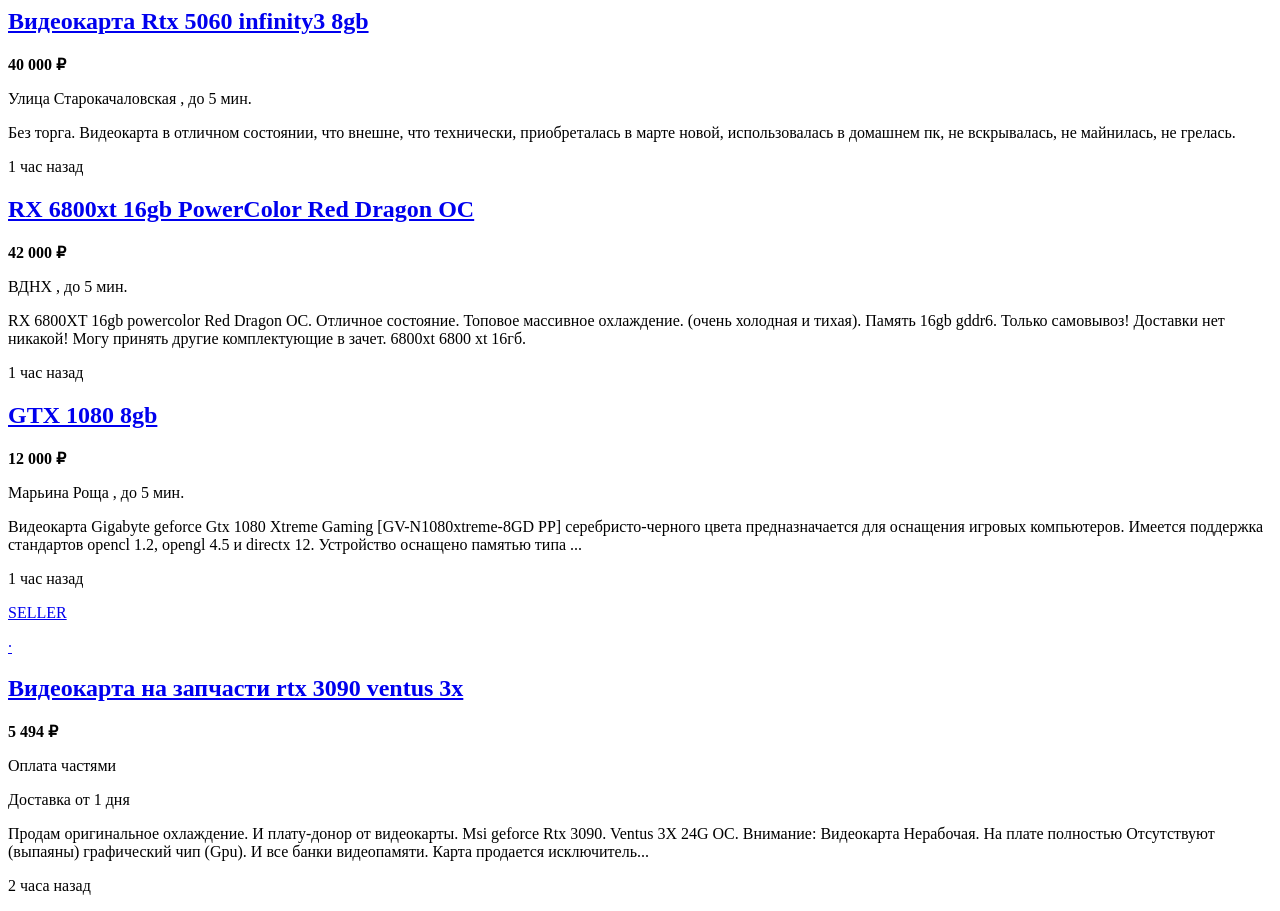
<file: tests/fixtures/avito_search_2026-10.html>
<!-- Урезанный снимок реальной выдачи Авито (видеокарты, Москва), 2026-10-13. Картинки и продавцы убраны. -->
<html><head><title>Купить видеокарту в Москве | Авито</title></head><body>
<div class="root-a52d318a6468bc0c slider-_735d10ede7e0a03d list-a52d318a6468bc0c redesign-a52d318a6468bc0c ivaItemRedesign-a52d318a6468bc0c responsive-a52d318a6468bc0c item-_30ea29afd476bb5e listItem-_30ea29afd476bb5e js-catalog-item-enum" data-item-id="8408594830" data-marker="item" id="i8408594830" itemscope="" itemtype="http://schema.org/Product">
 <div class="theme-_5bd5ba4e0b316193">
  <div class="content-a52d318a6468bc0c">
   <div class="body-a52d318a6468bc0c">
    <div class="favoriteCartIcons-a52d318a6468bc0c">
     <div class="ivaItemRedesign-a52d318a6468bc0c">
     </div>
    </div>
    <div class="listTopBlock-a52d318a6468bc0c">
     <div class="titleStep-a52d318a6468bc0c">
      <div class="titleWrapper-a52d318a6468bc0c">
       <div class="title-a52d318a6468bc0c">
        <h2 class="root-_3a527ba48213e6fd" itemprop="name">
         <a class="root-dcf5dde3cca2bf22" data-marker="item-title" href="/moskva/tovary_dlya_kompyutera/videokarta_rtx_5060_infinity3_8gb_8408594830?context=XXXX" itemprop="url">
          Видеокарта Rtx 5060 infinity3 8gb
         </a>
        </h2>
       </div>
      </div>
     </div>
     <div class="priceStep-a52d318a6468bc0c">
      <span class="root-e5d76e15fdcb79ec">
       <div class="price-e5d76e15fdcb79ec">
        <div class="priceContent-e5d76e15fdcb79ec">
         <p class="root-_1ef21b0470aad89b" data-marker="item-price" itemprop="offers" itemtype="http://schema.org/Offer">
          <meta content="RUB" itemprop="priceCurrency"/>
          <meta content="40000" itemprop="price"/>
          <meta content="https://schema.org/LimitedAvailability" itemprop="availability"/>
          <strong class="root-a2e018af3adc18ae">
           <span class="size_l-_8b55bf1b7503adc2" data-marker="item-price-value">
            40 000
            <!-- -->
            ₽
           </span>
          </strong>
         </p>
        </div>
       </div>
      </span>
     </div>
    </div>
    <div class="listMiddleBlock-a52d318a6468bc0c">
     <div class="ivaItemRedesign-a52d318a6468bc0c">
      <div class="root-fd13ed1247564d57" data-marker="item-location">
       <p class="root-_1ef21b0470aad89b">
        <span class="icons-fd13ed1247564d57">
         <i class="icon-fd13ed1247564d57">
         </i>
        </span>
        <span>
         Улица Старокачаловская
        </span>
        <span>
         <span class="">
          ,
         </span>
         <span class="">
          до 5 мин.
         </span>
        </span>
       </p>
      </div>
     </div>
    </div>
    <div class="bottomBlock-a52d318a6468bc0c">
     <div class="ivaItemRedesign-a52d318a6468bc0c">
      <p class="root-_1ef21b0470aad89b">
       Без торга.
Видеокарта в отличном состоянии, что внешне, что технически, приобреталась в марте новой, использовалась в домашнем пк, не вскрывалась, не майнилась, не грелась.
      </p>
     </div>
     <div class="dateInfoStep-a52d318a6468bc0c">
      <div data-marker="item-date/wrapper">
       <p class="root-_1ef21b0470aad89b" data-marker="item-date">
        1 час назад
       </p>
      </div>
     </div>
    </div>
   </div>
   <div class="aside-a52d318a6468bc0c">
    <div class="asideContent-a52d318a6468bc0c">
     <div class="sellerInfo-a52d318a6468bc0c">
     </div>
     <div class="asideActions-a52d318a6468bc0c">
      <div class="theme-_5bd5ba4e0b316193">
       <div class="actions-a52d318a6468bc0c">
        <div class="actionsGrid-a52d318a6468bc0c">
        </div>
       </div>
      </div>
     </div>
    </div>
   </div>
  </div>
 </div>
</div>

<div class="root-a52d318a6468bc0c slider-_735d10ede7e0a03d list-a52d318a6468bc0c redesign-a52d318a6468bc0c ivaItemRedesign-a52d318a6468bc0c responsive-a52d318a6468bc0c item-_30ea29afd476bb5e listItem-_30ea29afd476bb5e js-catalog-item-enum" data-item-id="8296264929" data-marker="item" id="i8296264929" itemscope="" itemtype="http://schema.org/Product">
 <div class="theme-_5bd5ba4e0b316193">
  <div class="content-a52d318a6468bc0c">
   <div class="body-a52d318a6468bc0c">
    <div class="favoriteCartIcons-a52d318a6468bc0c">
     <div class="ivaItemRedesign-a52d318a6468bc0c">
     </div>
    </div>
    <div class="listTopBlock-a52d318a6468bc0c">
     <div class="titleStep-a52d318a6468bc0c">
      <div class="titleWrapper-a52d318a6468bc0c">
       <div class="title-a52d318a6468bc0c">
        <h2 class="root-_3a527ba48213e6fd" itemprop="name">
         <a class="root-dcf5dde3cca2bf22" data-marker="item-title" href="/moskva/tovary_dlya_kompyutera/rx_6800xt_16gb_powercolor_red_dragon_oc_8296264929?context=XXXX" itemprop="url">
          RX 6800xt 16gb PowerColor Red Dragon OC
         </a>
        </h2>
       </div>
      </div>
     </div>
     <div class="priceStep-a52d318a6468bc0c">
      <span class="root-e5d76e15fdcb79ec">
       <div class="price-e5d76e15fdcb79ec">
        <div class="priceContent-e5d76e15fdcb79ec">
         <p class="root-_1ef21b0470aad89b" data-marker="item-price" itemprop="offers" itemtype="http://schema.org/Offer">
          <meta content="RUB" itemprop="priceCurrency"/>
          <meta content="42000" itemprop="price"/>
          <meta content="https://schema.org/LimitedAvailability" itemprop="availability"/>
          <strong class="root-a2e018af3adc18ae">
           <span class="size_l-_8b55bf1b7503adc2" data-marker="item-price-value">
            42 000
            <!-- -->
            ₽
           </span>
          </strong>
         </p>
        </div>
       </div>
      </span>
     </div>
    </div>
    <div class="listMiddleBlock-a52d318a6468bc0c">
     <div class="ivaItemRedesign-a52d318a6468bc0c">
      <div class="root-fd13ed1247564d57" data-marker="item-location">
       <p class="root-_1ef21b0470aad89b">
        <span class="icons-fd13ed1247564d57">
         <i class="icon-fd13ed1247564d57">
         </i>
        </span>
        <span>
         ВДНХ
        </span>
        <span>
         <span class="">
          ,
         </span>
         <span class="">
          до 5 мин.
         </span>
        </span>
       </p>
      </div>
     </div>
    </div>
    <div class="bottomBlock-a52d318a6468bc0c">
     <div class="ivaItemRedesign-a52d318a6468bc0c">
      <p class="root-_1ef21b0470aad89b">
       RX 6800XT 16gb powercolor Red Dragon OC.

Отличное состояние.
Топовое массивное охлаждение.
(очень холодная и тихая).
Память 16gb gddr6.

Только самовывоз!
Доставки нет никакой!

Могу принять другие комплектующие в зачет.

6800xt 6800 xt 16гб.
      </p>
     </div>
     <div class="dateInfoStep-a52d318a6468bc0c">
      <div data-marker="item-date/wrapper">
       <p class="root-_1ef21b0470aad89b" data-marker="item-date">
        1 час назад
       </p>
      </div>
     </div>
    </div>
   </div>
   <div class="aside-a52d318a6468bc0c">
    <div class="asideContent-a52d318a6468bc0c">
     <div class="sellerInfo-a52d318a6468bc0c">
     </div>
     <div class="asideActions-a52d318a6468bc0c">
      <div class="theme-_5bd5ba4e0b316193">
       <div class="actions-a52d318a6468bc0c">
        <div class="actionsGrid-a52d318a6468bc0c">
        </div>
       </div>
      </div>
     </div>
    </div>
   </div>
  </div>
 </div>
</div>

<div class="root-a52d318a6468bc0c slider-_735d10ede7e0a03d list-a52d318a6468bc0c redesign-a52d318a6468bc0c ivaItemRedesign-a52d318a6468bc0c responsive-a52d318a6468bc0c item-_30ea29afd476bb5e listItem-_30ea29afd476bb5e js-catalog-item-enum" data-item-id="8365930940" data-marker="item" id="i8365930940" itemscope="" itemtype="http://schema.org/Product">
 <div class="theme-_5bd5ba4e0b316193">
  <div class="content-a52d318a6468bc0c">
   <div class="body-a52d318a6468bc0c">
    <div class="favoriteCartIcons-a52d318a6468bc0c">
     <div class="ivaItemRedesign-a52d318a6468bc0c">
     </div>
    </div>
    <div class="listTopBlock-a52d318a6468bc0c">
     <div class="titleStep-a52d318a6468bc0c">
      <div class="titleWrapper-a52d318a6468bc0c">
       <div class="title-a52d318a6468bc0c">
        <h2 class="root-_3a527ba48213e6fd" itemprop="name">
         <a class="root-dcf5dde3cca2bf22" data-marker="item-title" href="/moskva/tovary_dlya_kompyutera/gtx_1080_8gb_8365930940?context=XXXX" itemprop="url">
          GTX 1080 8gb
         </a>
        </h2>
       </div>
      </div>
     </div>
     <div class="priceStep-a52d318a6468bc0c">
      <span class="root-e5d76e15fdcb79ec">
       <div class="price-e5d76e15fdcb79ec">
        <div class="priceContent-e5d76e15fdcb79ec">
         <p class="root-_1ef21b0470aad89b" data-marker="item-price" itemprop="offers" itemtype="http://schema.org/Offer">
          <meta content="RUB" itemprop="priceCurrency"/>
          <meta content="12000" itemprop="price"/>
          <meta content="https://schema.org/LimitedAvailability" itemprop="availability"/>
          <strong class="root-a2e018af3adc18ae">
           <span class="size_l-_8b55bf1b7503adc2" data-marker="item-price-value">
            12 000
            <!-- -->
            ₽
           </span>
          </strong>
         </p>
        </div>
       </div>
      </span>
     </div>
    </div>
    <div class="listMiddleBlock-a52d318a6468bc0c">
     <div class="ivaItemRedesign-a52d318a6468bc0c">
      <div class="root-fd13ed1247564d57" data-marker="item-location">
       <p class="root-_1ef21b0470aad89b">
        <span class="icons-fd13ed1247564d57">
         <i class="icon-fd13ed1247564d57">
         </i>
         <i class="icon-fd13ed1247564d57">
         </i>
         <i class="icon-fd13ed1247564d57">
         </i>
         <i class="icon-fd13ed1247564d57">
         </i>
        </span>
        <span>
         Марьина Роща
        </span>
        <span>
         <span class="">
          ,
         </span>
         <span class="">
          до 5 мин.
         </span>
        </span>
       </p>
      </div>
     </div>
    </div>
    <div class="bottomBlock-a52d318a6468bc0c">
     <div class="ivaItemRedesign-a52d318a6468bc0c">
      <p class="root-_1ef21b0470aad89b">
       Видеокарта Gigabyte geforce Gtx 1080 Xtreme Gaming [GV-N1080xtreme-8GD PP] серебристо-черного цвета предназначается для оснащения игровых компьютеров. Имеется поддержка стандартов opencl 1.2, opengl 4.5 и directx 12. Устройство оснащено памятью типа ...
      </p>
     </div>
     <div class="ivaItemRedesign-a52d318a6468bc0c" data-marker="item-line">
      <p class="root-_1ef21b0470aad89b">
      </p>
     </div>
     <div class="dateInfoStep-a52d318a6468bc0c">
      <div data-marker="item-date/wrapper">
       <p class="root-_1ef21b0470aad89b" data-marker="item-date">
        1 час назад
       </p>
      </div>
     </div>
    </div>
   </div>
   <div class="aside-a52d318a6468bc0c">
    <div class="asideContent-a52d318a6468bc0c">
     <div class="sellerInfo-a52d318a6468bc0c">
      <div class="userInfoStep-a52d318a6468bc0c">
       <div class="root-_0350d0a60a8ce911">
        <a class="root-dcf5dde3cca2bf22" href="/brands/i000000000?context=XXXX">
         <p class="root-_1ef21b0470aad89b">
          SELLER
         </p>
         <div class="root-_21592d014bc5b96f">
          <div class="root-_888fc445dc4b1544">
          </div>
          <div class="root-_888fc445dc4b1544">
           <div class="root-_21592d014bc5b96f">
            <div class="root-_888fc445dc4b1544">
            </div>
            <div class="root-_888fc445dc4b1544">
             <span class="">
              ·
             </span>
            </div>
            <div class="root-_888fc445dc4b1544">
            </div>
           </div>
          </div>
         </div>
        </a>
       </div>
       <div class="seller-badgebar-a52d318a6468bc0c">
        <div>
         <div class="root-_7793f6056abd3eab">
          <div class="item-_7793f6056abd3eab">
          </div>
         </div>
        </div>
       </div>
      </div>
     </div>
     <div class="asideActions-a52d318a6468bc0c">
      <div class="theme-_5bd5ba4e0b316193">
       <div class="actions-a52d318a6468bc0c">
        <div class="actionsGrid-a52d318a6468bc0c">
        </div>
       </div>
      </div>
     </div>
    </div>
   </div>
  </div>
 </div>
</div>

<div class="root-a52d318a6468bc0c slider-_735d10ede7e0a03d list-a52d318a6468bc0c redesign-a52d318a6468bc0c ivaItemRedesign-a52d318a6468bc0c responsive-a52d318a6468bc0c item-_30ea29afd476bb5e listItem-_30ea29afd476bb5e js-catalog-item-enum" data-item-id="8405468595" data-marker="item" id="i8405468595" itemscope="" itemtype="http://schema.org/Product">
 <div class="theme-_5bd5ba4e0b316193">
  <div class="content-a52d318a6468bc0c">
   <div class="body-a52d318a6468bc0c">
    <div class="favoriteCartIcons-a52d318a6468bc0c">
     <div class="ivaItemRedesign-a52d318a6468bc0c">
     </div>
    </div>
    <div class="listTopBlock-a52d318a6468bc0c">
     <div class="titleStep-a52d318a6468bc0c">
      <div class="titleWrapper-a52d318a6468bc0c">
       <div class="title-a52d318a6468bc0c">
        <h2 class="root-_3a527ba48213e6fd" itemprop="name">
         <a class="root-dcf5dde3cca2bf22" data-marker="item-title" href="/moskva/tovary_dlya_kompyutera/videokarta_na_zapchasti_rtx_3090_ventus_3x_8405468595?context=XXXX" itemprop="url">
          Видеокарта на запчасти rtx 3090 ventus 3x
         </a>
        </h2>
       </div>
      </div>
     </div>
     <div class="priceStep-a52d318a6468bc0c">
      <span class="root-e5d76e15fdcb79ec">
       <div class="price-e5d76e15fdcb79ec">
        <div class="priceContent-e5d76e15fdcb79ec">
         <p class="root-_1ef21b0470aad89b" data-marker="item-price" itemprop="offers" itemtype="http://schema.org/Offer">
          <meta content="RUB" itemprop="priceCurrency"/>
          <meta content="5494" itemprop="price"/>
          <meta content="https://schema.org/LimitedAvailability" itemprop="availability"/>
          <strong class="root-a2e018af3adc18ae">
           <span class="size_l-_8b55bf1b7503adc2" data-marker="item-price-value">
            5 494
            <!-- -->
            ₽
           </span>
          </strong>
         </p>
        </div>
       </div>
      </span>
     </div>
    </div>
    <div class="listMiddleBlock-a52d318a6468bc0c">
     <div class="badgeBarStep-a52d318a6468bc0c">
      <div class="">
       <div>
        <div class="root-_7793f6056abd3eab">
         <div class="item-_7793f6056abd3eab">
          <div class="root-_82436c1d99b698b6">
           <div class="root-_47a6592a5d660a5c" data-marker="iva-item/2558">
            <div class="paint-_47a6592a5d660a5c">
            </div>
            <div class="content-_47a6592a5d660a5c">
             Оплата частями
            </div>
           </div>
          </div>
         </div>
        </div>
       </div>
      </div>
     </div>
     <div class="ivaItemRedesign-a52d318a6468bc0c">
      <div class="root-fd13ed1247564d57" data-marker="item-location">
      </div>
      <div class="root-_13300c713600a4b6">
       <p class="root-_1ef21b0470aad89b">
        <span class="root-_30a6847923b1116a">
        </span>
        <!-- -->
        Доставка от 1 дня
       </p>
      </div>
     </div>
    </div>
    <div class="bottomBlock-a52d318a6468bc0c">
     <div class="ivaItemRedesign-a52d318a6468bc0c">
      <p class="root-_1ef21b0470aad89b">
       Продам оригинальное охлаждение.
И плату-донор от видеокарты.
Msi geforce Rtx 3090.
Ventus 3X 24G OC.

Внимание: Видеокарта Нерабочая.
На плате полностью Отсутствуют (выпаяны) графический чип (Gpu).
И все банки видеопамяти.
Карта продается исключитель...
      </p>
     </div>
     <div class="dateInfoStep-a52d318a6468bc0c">
      <div data-marker="item-date/wrapper">
       <p class="root-_1ef21b0470aad89b" data-marker="item-date">
        2 часа назад
       </p>
      </div>
     </div>
    </div>
   </div>
   <div class="aside-a52d318a6468bc0c">
    <div class="asideContent-a52d318a6468bc0c">
     <div class="sellerInfo-a52d318a6468bc0c">
     </div>
     <div class="asideActions-a52d318a6468bc0c">
      <div class="theme-_5bd5ba4e0b316193">
       <div class="actions-a52d318a6468bc0c">
        <div class="actionsGrid-a52d318a6468bc0c">
        </div>
       </div>
      </div>
     </div>
    </div>
   </div>
  </div>
 </div>
</div>

</body></html>
</file>
